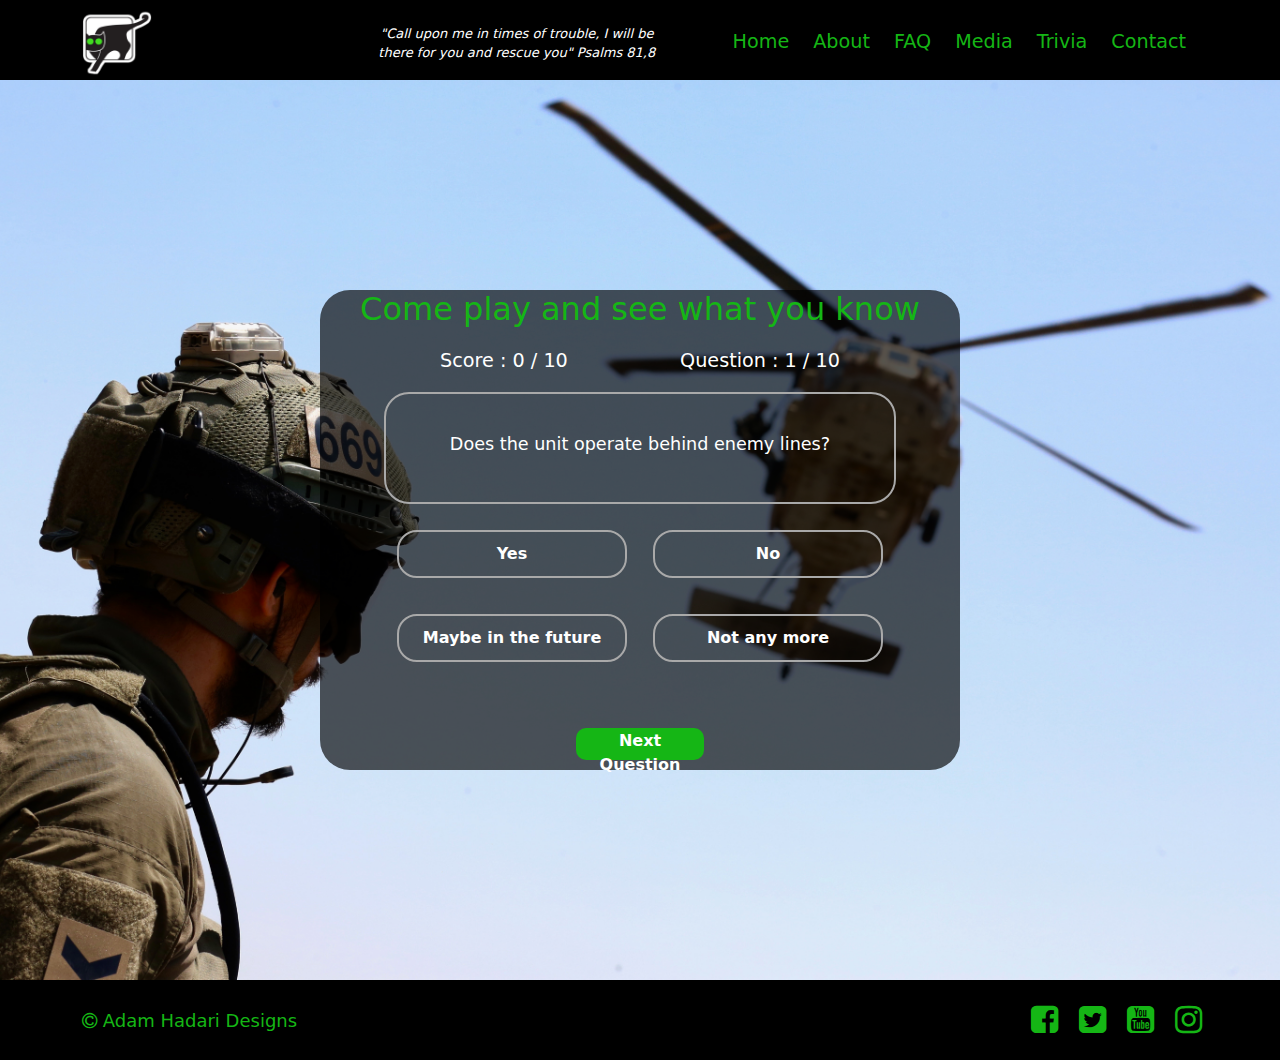
<file: trivia.html>
<!DOCTYPE html>
<html lang="en">
<head>
    <meta charset="UTF-8">
    <meta http-equiv="X-UA-Compatible" content="IE=edge">
    <meta name="viewport" content="width=device-width, initial-scale=1.0">
    <title>669</title>
 
    <link rel="stylesheet" href="bootstrap.min.css">
    <link rel="stylesheet" href="trivia.css">
    <link rel="stylesheet" href="https://cdnjs.cloudflare.com/ajax/libs/font-awesome/4.7.0/css/font-awesome.min.css">
    
    <link rel="stylesheet" href="java/trivia.js">
 
    <script defer src="java/burger.js"></script>

</head>
<body onload="NextQuestion(0)" >
    <div class="top container-fluid sticky-top">
        <header class="container pt-2">
            <div class="logo col-9 col-sm-auto col-md-5 col-lg-3">
    
                <!-- img-fluid -> תמונה ברוחב 100 אחוז של האבא שלה עד הרוחב המרבי שלה בפיקסלים -->
                <a href="index.html"><img src="images/logo.png" alt="logo" class="img-fluid" width="70"></a>
                
    
            </div>
            <nav id="nav_open">
              
                <ul>
                    <li style="color: white; font-style: italic; font-size: small" class="psalm text-center pe-5">"Call upon me in times of trouble, I will be there for you and rescue you" Psalms 81,8</li>
                    <li><a href="index.html">Home</a></li>
                    <li><a href="about.html">About</a></li>
                    <li><a href="faq.html">FAQ</a></li>
                    <li><a href="gallery.html">Media</a></li>
                    <li><a href="trivia.html">Trivia</a></li>
                    <li><a href="contact.html">Contact</a></li>
    
                </ul>
            </nav>
            <div class="burger" id="burger_btn">
                <i class="fa fa-bars" aria-hidden="true"></i>
            </div>
        </header>
    </div>
   
        <main>
            
            <!-- creating a modal for when quiz ends -->
            <div class="modal-container" id="score-modal">
    
                <div class="modal-content-container">
                    
                    <h1>Congratulations, Quiz Completed.</h1>
    
                    <div class="grade-details">
                        <p>Attempts : 10</p>
                        <p>Wrong Answers : <span id="wrong-answers"></span></p>
                        <p>Right Answers : <span id="right-answers"></span></p>
                        <p>Grade : <span id="grade-percentage"></span>%</p>
                        <p ><span id="remarks"></span></p>
                    </div>
    
                    <div class="modal-button-container">
                        <button onclick="closeScoreModal()">Continue</button>
                    </div>
    
                </div>
            </div>
    <!-- end of modal of quiz details-->
    
            <div class="game-quiz-container">
                <h2>Come play and see what you know</h2>
                <div class="game-details-container">
                    <h1>Score : <span id="player-score"></span> / 10</h1>
                    <h1> Question : <span id="question-number"></span> / 10</h1>
                </div>
    
                <div class="game-question-container mb-3">
                    <h1 id="display-question"></h1>
                </div>
    
                <div class="game-options-container">
    
                   <div class="modal-container" id="option-modal">
    
                        <div class="modal-content-container">
                             <h1>Please Pick An Option</h1>
    
                             <div class="modal-button-container">
                                <button onclick="closeOptionModal()">Continue</button>
                            </div>
    
                        </div>
    
                   </div>
    
                    <span class="mb-3">
                        <input type="radio" id="option-one" name="option" class="radio" value="optionA" />
                        <label for="option-one" class="option" id="option-one-label"></label>
                    </span>
    
    
                    <span class="mb-3">
                        <input type="radio" id="option-two" name="option" class="radio" value="optionB" />
                        <label for="option-two" class="option" id="option-two-label"></label>
                    </span>
    
    
                    <span class="mb-3">
                        <input type="radio" id="option-three" name="option" class="radio" value="optionC" />
                        <label for="option-three" class="option" id="option-three-label"></label>
                    </span>
    
    
                    <span class="mb-3">
                        <input type="radio" id="option-four" name="option" class="radio" value="optionD" />
                        <label for="option-four" class="option" id="option-four-label"></label>
                    </span>
    
    
                </div>
    
                <div class="next-button-container">
                    <button onclick="handleNextQuestion()">Next Question</button>
                </div>
    
            </div>
        </main>
  
    


      <footer class="container-fluid">
        <div class="container">
            <div class="col-12 written  justify-content-between align-items-center d-flex flex-wrap mx-auto ">
                <div class="d-flex rights col-12 col-md-6 justify-content-center justify-content-md-start">

                    <!-- img-fluid -> תמונה ברוחב 100 אחוז של האבא שלה עד הרוחב המרבי שלה בפיקסלים -->
                    <p class="m-0 d-inline-flex" style="font-size: large;"><a href="https://wa.me/972506686863" target="_blank"><i
                                class="fa fa-copyright" aria-hidden="true"></i> Adam Hadari Designs</a></p>
                </div>
                <div class=" icons col-12 col-md-6 row justify-content-center  justify-content-md-end text-center">
                    <ul class="col-auto">
                        <li><a href="https://www.facebook.com/AFU669/" target="_blank"><i class="fa fa-facebook-square"
                                    aria-hidden="true"></i></a></li>
                        <li><a href="https://mobile.twitter.com/unit669" target="_blank"><i class="fa fa-twitter-square"
                                    aria-hidden="true"></i></a></li>
                        <li><a href="https://youtu.be/Oaif7_0CPn8" target="_blank"><i class="fa fa-youtube-square"
                                    aria-hidden="true"></i></a></li>
                        <li><a href="https://www.instagram.com/israeliairforce/" target="_blank"><i
                                    class="fa fa-instagram" aria-hidden="true"></i></a></li>


                    </ul>


                </div>
            </div>
        </div>
    </footer>
    <script defer src="java/trivia.js"></script>
</body>
</html>
</file>
<file: trivia.css>
.container-fluid{
  background: rgba(0, 0, 0, 0.670);

}
.container {
  max-width: 1140px;
}


.top {
  min-height: 80px;
  background: black;
  margin: 0px auto;
}


.top .container {
  display: flex;
  justify-content: space-between;
  align-items: center;
}

.top .logo {
  text-shadow: 1px 3px 0 #969696, 1px 13px 5px #aba8a8;
}

.top nav ul {
  list-style: none;
  padding: 0;
  display: flex;
  margin-bottom: 0px;
}

.top nav ul a {
  color: rgb(21, 182, 21);
  text-decoration: none;
  padding: 0 12px;
  font-size: 1.2em;
  /* text-shadow: 1px 3px 0 #969696, 1px 13px 5px #aba8a8;*/
  display: inline-block;
  transition: 1000ms;
}


.top nav ul a:hover {
  color: rgb(47, 255, 47);
  transform: scale(1.2, 1.2);
}

.top nav ul a::after{
  /* בדרך כלל הקונטנט/תוכן יהיה גרשיים ריקות */
  content: "";
  background:   rgb(47, 255, 47);
  /* שלא יוצא בהתחלה */
  width:0%;
  display: block;
  /* העובי של הפס */
  height: 4px;
  /* זמן אננימציה */
  transition: 1000ms;
  /* יגרום לאנימציה להתחיל מ אמצע */
  margin:0 auto;
}
.top nav ul li a:hover::after{
  /* הופך את הרוחב ל100 אחוז של הפס */
  width:100%;
}
.top nav ul a::before{
  /* בדרך כלל הקונטנט/תוכן יהיה גרשיים ריקות */
  content: "";
  background:   rgb(47, 255, 47);
  /* שלא יוצא בהתחלה */
  width:0%;
  display: block;
  /* העובי של הפס */
  height: 4px;
  /* זמן אננימציה */
  transition: 1000ms;
  /* יגרום לאנימציה להתחיל מ אמצע */
  margin:0 auto;
}
.top nav ul li a:hover::before{
  /* הופך את הרוחב ל100 אחוז של הפס */
  width:100%;
}
header .burger {
  color:  rgb(21, 182, 21);
  cursor: pointer;
  display: none;
}
main{
  width: 100%;
  min-height: 100vh;
  display: flex;
  flex-direction: column;
  justify-content: center;
  align-items: center;
  /* background-color: black; */
  background: url(images/Oren\ Cohen\ photo\ \ 20.jpg);
  /* background-color : black; */
  background-repeat: no-repeat;
  background-size:cover;
  background-position: center;
}
h2{
  text-align: center;
  font-size: 2em;
  color: rgb(21, 182, 21) ;
}
h2:hover{
  color:rgb(47, 255, 47) ;
}
.game-quiz-container{
  width: 40rem;
  height: 30rem;
  background-color: rgba(0, 0, 0, 0.650);
  display: flex;
  flex-direction: column;
  align-items: center;
  justify-content: space-around;
  border-radius: 30px;
  color: white;
}

.game-details-container{
  width: 80%;
  height: 4rem;
  display: flex;
  justify-content: space-around;
  align-items: center;
}

.game-details-container h1{
  font-size: 1.2rem;
}

.game-question-container{
  width: 80%;
  height: 8rem;
  display: flex;
  align-items: center;
  justify-content: center;
  border: 2px solid darkgray;
  border-radius: 25px;
}

.game-question-container h1{
  font-size: 1.1rem;
  text-align: center;
  padding: 3px;
}

.game-options-container{
  width: 80%;
  height: 12rem;
  display: flex;
  flex-wrap: wrap;
  align-items: center;
  justify-content: space-around;
}

.game-options-container span{
  width: 45%;
  height: 3rem;
  border: 2px solid darkgray;
  border-radius: 20px;
  overflow: hidden;
}

span label{
  width: 100%;
  height: 100%;
  display: flex;
  align-items: center;
  justify-content: center;
  cursor: pointer;
  transition: transform 0.3s;
  font-weight: 600;
  /* color: rgb(22, 22, 22); */
  color: white;
 
  
}

span label:hover{
  -ms-transform: scale(1.12);
  -webkit-transform: scale(1.12);
  transform: scale(1.12);
  color: white;
}

input[type="radio"] {
  position: relative;
  display: none;
}


input[type=radio]:checked ~ .option {
  background: rgb(21, 182, 21);
}

.next-button-container{
  width: 50%;
  height: 3rem;
  display: flex;
  justify-content: center;
  margin-top: 40px;
}
.next-button-container button{
  width: 8rem;
  height: 2rem;
  border-radius: 10px;
  background: rgb(21, 182, 21);
  color: white;
  font-weight: 600;
  /* border: 2px solid gray; */
  cursor: pointer;
  outline: none;
  border: none;

}
.next-button-container button:hover{
  background-color: rgb(47, 255, 47);
}

.modal-container{
  display: none;
  position: fixed;
  z-index: 1; 
  left: 0;
  top: 0;
  width: 100%; 
  height: 100%; 
  overflow: auto; 
  background-color: rgb(0,0,0); 
  background-color: rgba(0,0,0,0.4); 
  flex-direction: column;
  align-items: center;
  justify-content: center; 
  -webkit-animation: fadeIn 1.2s ease-in-out;
  animation: fadeIn 1.2s ease-in-out;
}

.modal-content-container{
  height: 20rem;
  width: 25rem;
  background-color: rgb(43, 42, 42);
  display: flex;
  flex-direction: column;
  align-items: center;
  justify-content: space-around;
  border-radius: 25px;
}

.modal-content-container h1{
  font-size: 1.3rem;
  height: 3rem;
  color: lightgray;
  text-align: center;
}

.grade-details{
  width: 15rem;
  height: 10rem;
  display: flex;
  flex-direction: column;
  align-items: center;
  justify-content: space-around;
}

.grade-details p{
  color: white;
  text-align: center;
}

.modal-button-container{
  height: 2rem;
  width: 100%;
  display: flex;
  align-items: center;
  justify-content: center;
}

.modal-button-container button{
  width: 10rem;
  height: 2rem;
  background: none;
  outline: none;
  border: 1px solid rgb(252, 242, 241);
  color: white;
  font-size: 1.1rem;
  cursor: pointer;
  border-radius: 20px;
}
.modal-button-container button:hover{
  background-color: rgb(83, 82, 82);
}

/* @media(min-width : 300px) and (max-width : 350px){
  .game-quiz-container{
      width: 90%;
      height: 80vh;
     
   }
   .game-details-container h1{
      font-size: 0.8rem;
   }

   .game-question-container{
      height: 6rem;
   }
   .game-question-container h1{
     font-size: 0.9rem;
  }

  .game-options-container span{
      width: 90%;
      height: 2.5rem;
  }
  .game-options-container span label{
      font-size: 0.8rem;
  }
  .modal-content-container{
      width: 90%;
      height: 25rem;
  }

  .modal-content-container h1{
      font-size: 1.2rem;
  }
} */

/* @media(min-width : 350px) and (max-width : 700px){
 .game-quiz-container{
     width: 90%;
     height: 80vh;
  }
  .game-details-container h1{
      font-size: 1rem;
  }

  .game-question-container{
      height: 8rem;
  }

  .game-question-container h1{
      font-size: 0.9rem;
   }

  .game-options-container span{
      width: 90%;
  }
  .modal-content-container{
      width: 90%;
      height: 25rem;
  }
  .modal-content-container h1{
      font-size: 1.2rem;
  }
} */



@keyframes fadeIn {
  from {opacity: 0;}
  to {opacity:1 ;}
}

@-webkit-keyframes fadeIn {
  from {opacity: 0;}
  to {opacity: 1;}
}




footer {
  min-height: 80px;
  background: black !important;
}

footer .written {
  text-align: center;
  padding-top: 16px;
}

footer .rights {
  color: rgb(21, 182, 21);
  font-size: 1.6em;


}

footer .rights p a {
  text-decoration: none;
  color: rgb(21, 182, 21);
}

footer .rights p a:hover {
  color: rgb(47, 255, 47);
}

footer .icons ul {
  list-style: none;
  padding: 0;
  margin: 0;
}

footer .icons ul li {
  display: inline-block;
  padding: 0 8px;
}

footer .icons ul li a {
  color: rgb(21, 182, 21);
  text-decoration: none;
  font-size: 2em;
}

footer .icons ul li a:hover {
  color: rgb(47, 255, 47);
}



@media (max-width:768px) {

  header nav {
    display: none;
    position: absolute;
    background: rgba(0, 0, 0, 0.808);
    top: 80px;
    right: 0;
    max-width: 200px;
    width: 100%;
    text-align: center;
    /* z-index: 0.999;*/
  }

  .top header nav ul {
    display: block;

  }

  header nav li {
    padding: 12px;
    border: 1px solid rgb(71, 71, 71);
  }
  header nav .psalm{
    display: none;
  }
  header nav ul a {
    color: rgb(21, 182, 21);
  }

  header .burger {
    display: block;
    font-size: 2em;
    padding: 8px;
  }
  .game-quiz-container{
    width: 90%;
    height: 80vh;
   
 }
 .game-details-container h1{
    font-size: 0.8rem;
 }

 .game-question-container{
    height: 6rem;
 }
 .game-question-container h1{
   font-size: 0.9rem;
}

.game-options-container span{
    width: 90%;
    height: 2.5rem;
}
.game-options-container span label{
    font-size: 0.8rem;
}
.modal-content-container{
    width: 90%;
    height: 25rem;
}

.modal-content-container h1{
    font-size: 1.2rem;
}
}
</file>
